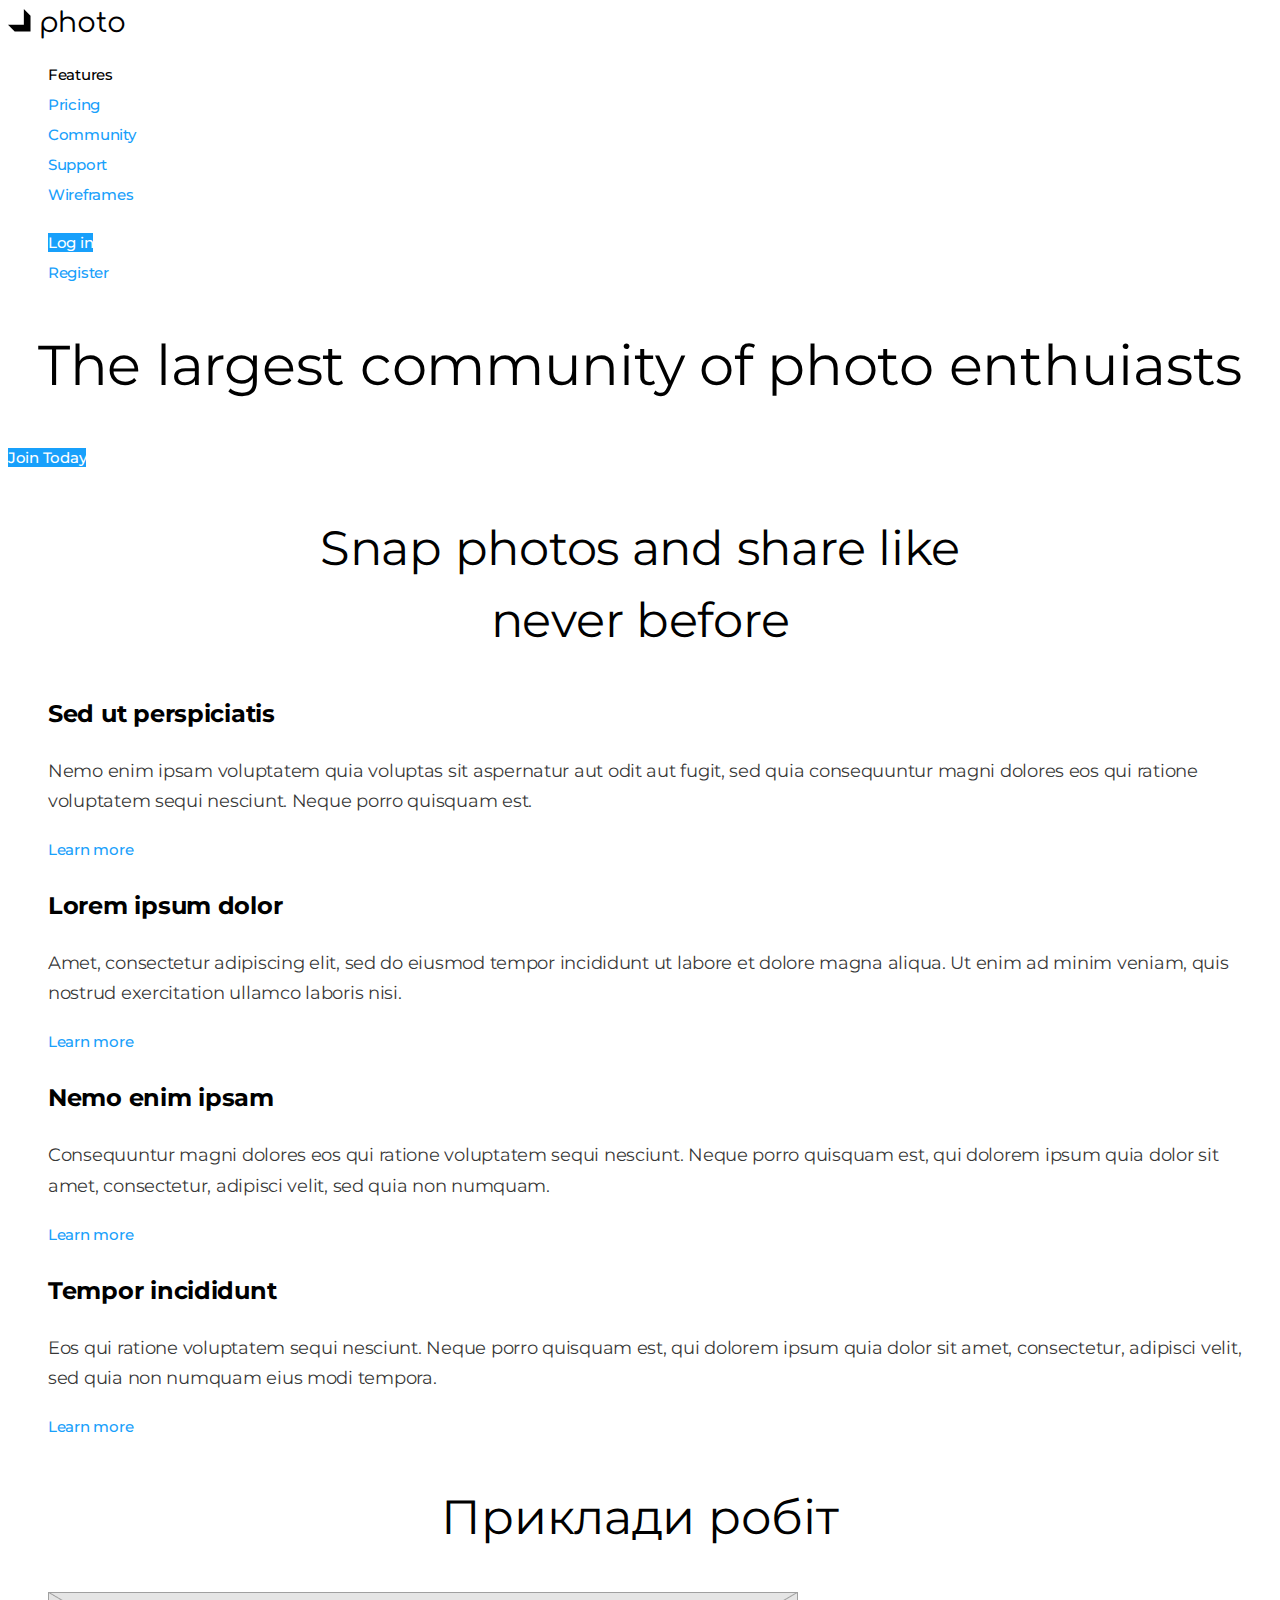
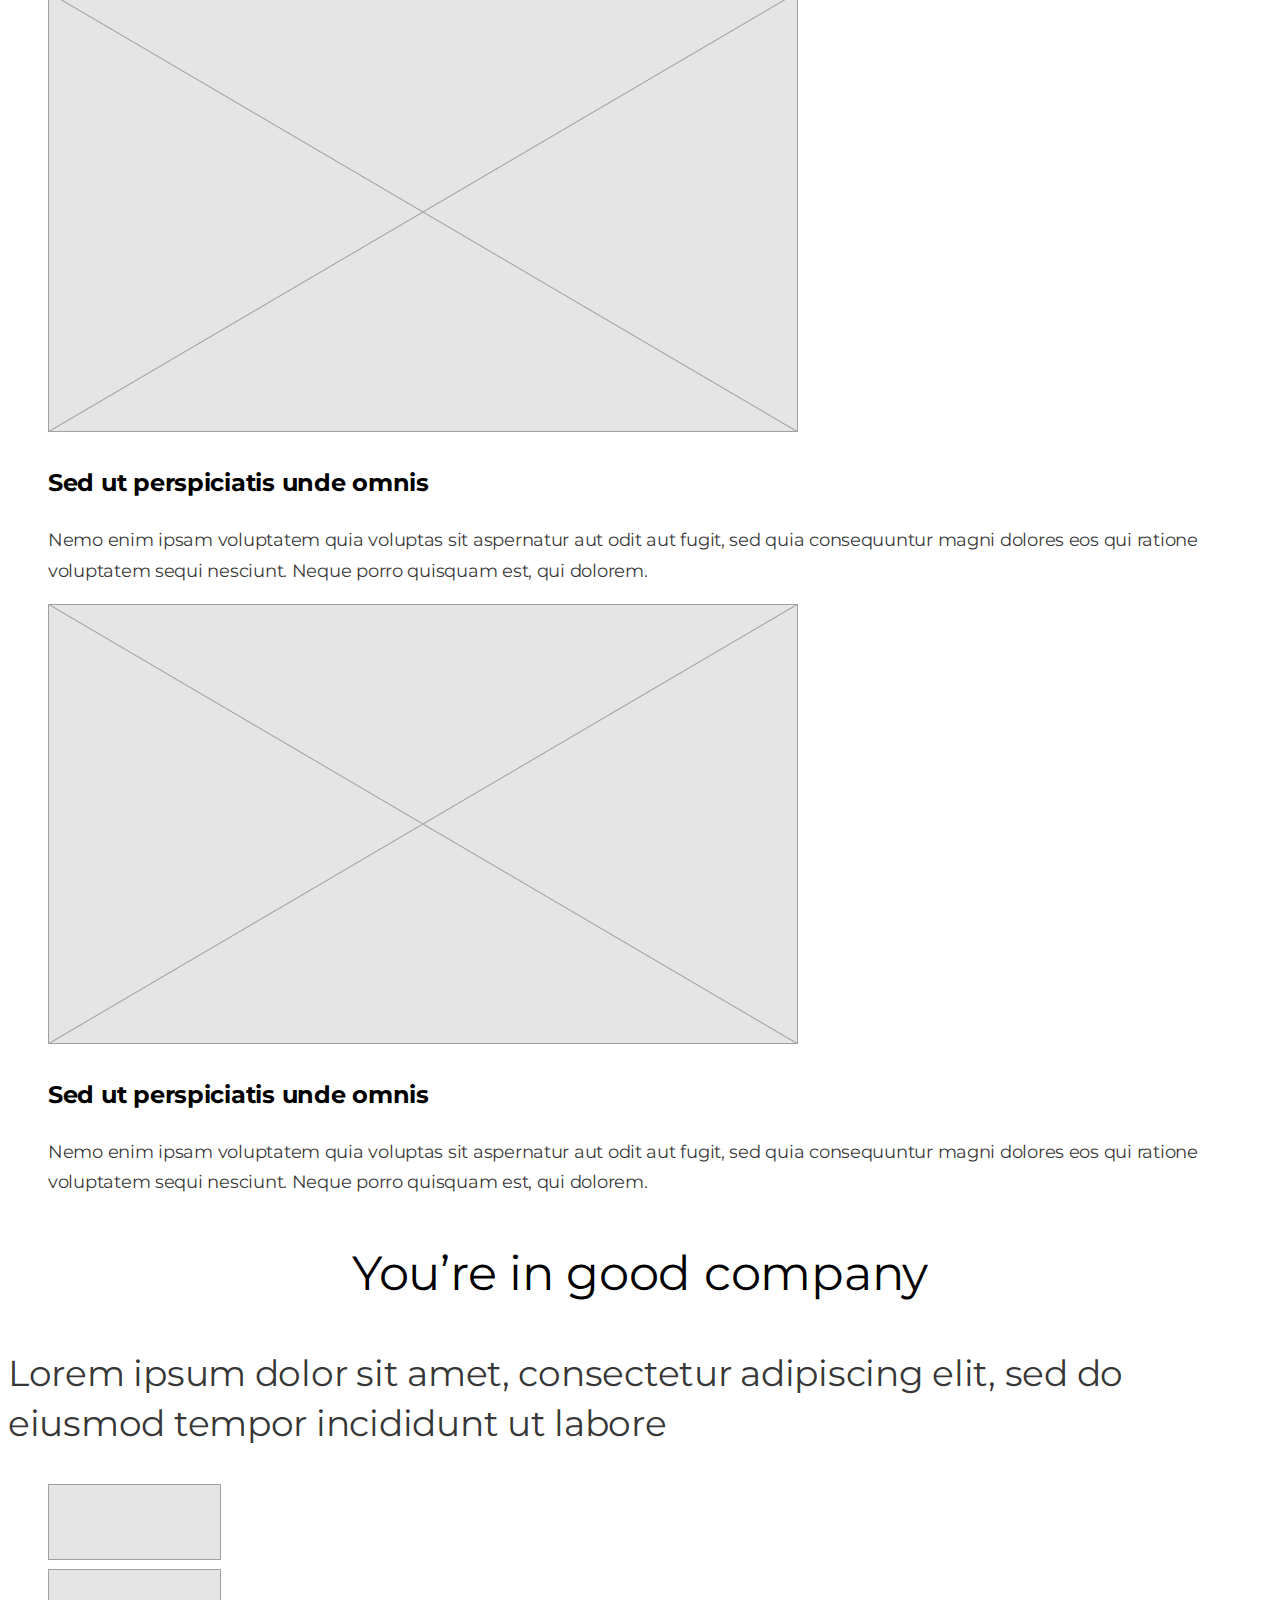
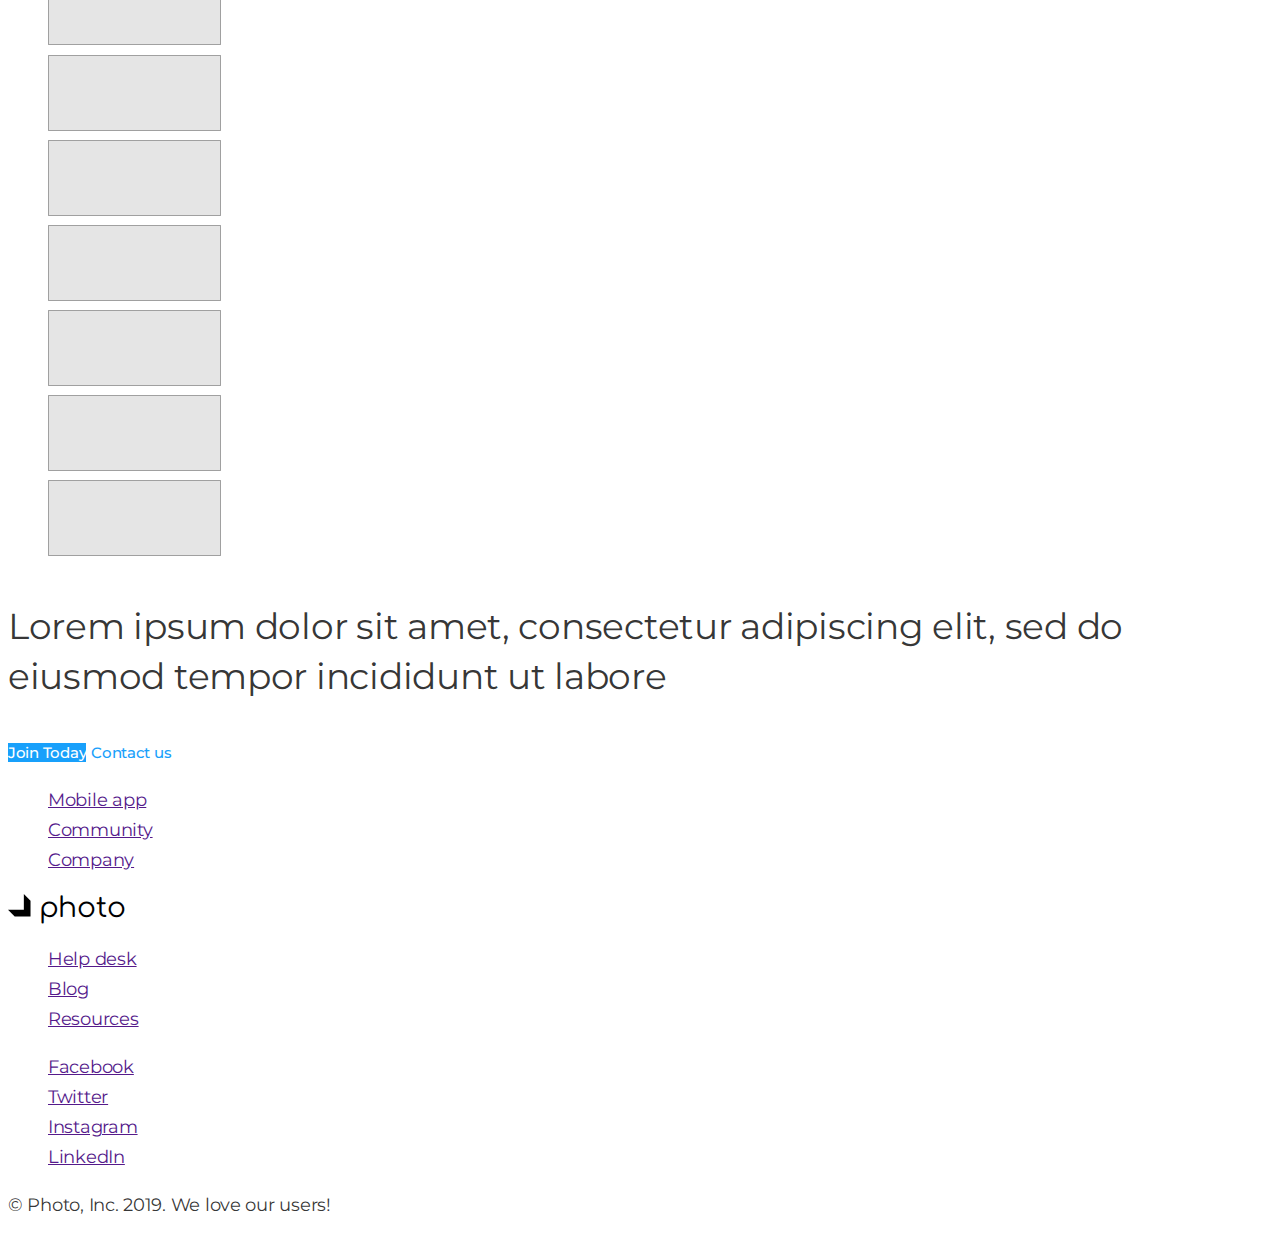
<file: index.html>
<!DOCTYPE html>
<html lang="en">
  <head>
    <meta charset="UTF-8" />
    <meta http-equiv="X-UA-Compatible" content="IE=edge" />
    <meta name="viewport" content="width=device-width, initial-scale=1.0" />
    <title>Photo app</title>
    <link
      href="https://fonts.googleapis.com/css2?family=Comfortaa&family=Montserrat:wght@400;500;700&display=swap"
      rel="stylesheet"
    />

    <link rel="stylesheet" href="./css/main.css" />
  </head>
  <body>
    <!-- Шапка сайта -->
    <header>
      <nav>
        <a href="./index.html" class="logo">
          <img src="./images/logo/logo.svg" alt="Логотип компанії" />
          photo
        </a>

        <ul class="site-nav list">
          <li><a href="" class="link current">Features</a></li>
          <li><a href="" class="link">Pricing</a></li>
          <li><a href="./community.html" class="link">Community</a></li>
          <li><a href="./support.html" class="link">Support</a></li>
          <li><a href="./wireframes.html" class="link">Wireframes</a></li>
        </ul>

        <ul class="auth-nav list">
          <li><a href="" class="button primary">Log in</a></li>
          <li><a href="" class="button secondary">Register</a></li>
        </ul>
      </nav>
    </header>

    <!-- мейн -->
    <main>
      <!-- Герой -->
      <section class="hero">
        <h1 class="hero-title">The largest community of photo enthuiasts</h1>
        <a href="" class="button primary">Join Today</a>
      </section>

      <!-- Перевага -->
      <section class="section">
        <h2 class="section-title">
          Snap photos and share like <br />
          never before
        </h2>

        <ul class="feature-list list">
          <li>
            <h3 class="title">Sed ut perspiciatis</h3>
            <p>
              Nemo enim ipsam voluptatem quia voluptas sit aspernatur aut odit
              aut fugit, sed quia consequuntur magni dolores eos qui ratione
              voluptatem sequi nesciunt. Neque porro quisquam est.
            </p>
            <a href="" class="button secondary">Learn more</a>
          </li>
          <li>
            <h3 class="title">Lorem ipsum dolor</h3>
            <p>
              Amet, consectetur adipiscing elit, sed do eiusmod tempor
              incididunt ut labore et dolore magna aliqua. Ut enim ad minim
              veniam, quis nostrud exercitation ullamco laboris nisi.
            </p>
            <a href="" class="button secondary">Learn more</a>
          </li>
          <li>
            <h3 class="title">Nemo enim ipsam</h3>
            <p>
              Consequuntur magni dolores eos qui ratione voluptatem sequi
              nesciunt. Neque porro quisquam est, qui dolorem ipsum quia dolor
              sit amet, consectetur, adipisci velit, sed quia non numquam.
            </p>
            <a href="" class="button secondary">Learn more</a>
          </li>
          <li>
            <h3 class="title">Tempor incididunt</h3>
            <p>
              Eos qui ratione voluptatem sequi nesciunt. Neque porro quisquam
              est, qui dolorem ipsum quia dolor sit amet, consectetur, adipisci
              velit, sed quia non numquam eius modi tempora.
            </p>
            <a href="" class="button secondary">Learn more</a>
          </li>
        </ul>
      </section>

      <!-- Приклади робіт -->
      <section class="section">
        <h2 class="section-title">Приклади робіт</h2>

        <ul class="work-list list">
          <li>
            <img src="./images/placeholder.png" alt="" width="750" />
            <h3 class="title">Sed ut perspiciatis unde omnis</h3>
            <p>
              Nemo enim ipsam voluptatem quia voluptas sit aspernatur aut odit
              aut fugit, sed quia consequuntur magni dolores eos qui ratione
              voluptatem sequi nesciunt. Neque porro quisquam est, qui dolorem.
            </p>
          </li>
          <li>
            <img src="./images/placeholder.png" alt="" width="750" />
            <h3 class="title">Sed ut perspiciatis unde omnis</h3>
            <p>
              Nemo enim ipsam voluptatem quia voluptas sit aspernatur aut odit
              aut fugit, sed quia consequuntur magni dolores eos qui ratione
              voluptatem sequi nesciunt. Neque porro quisquam est, qui dolorem.
            </p>
          </li>
        </ul>
      </section>

      <!-- Клієнти -->
      <section class="section">
        <h2 class="section-title">You’re in good company</h2>
        <p class="section-description">
          Lorem ipsum dolor sit amet, consectetur adipiscing elit, sed do
          eiusmod tempor incididunt ut labore
        </p>

        <ul class="list">
          <li>
            <a href=""
              ><img src="./images/icon.svg" alt="Логотип компанії"
            /></a>
          </li>
          <li>
            <a href=""
              ><img src="./images/icon.svg" alt="Логотип компанії"
            /></a>
          </li>
          <li>
            <a href=""
              ><img src="./images/icon.svg" alt="Логотип компанії"
            /></a>
          </li>
          <li>
            <a href=""
              ><img src="./images/icon.svg" alt="Лошотип компанії"
            /></a>
          </li>
          <li>
            <a href=""
              ><img src="./images/icon.svg" alt="Логотип компанії"
            /></a>
          </li>
          <li>
            <a href=""
              ><img src="./images/icon.svg" alt="Логотип компанії"
            /></a>
          </li>
          <li>
            <a href=""
              ><img src="./images/icon.svg" alt="Логотип компанії"
            /></a>
          </li>
          <li>
            <a href=""
              ><img src="./images/icon.svg" alt="Логотип компанії"
            /></a>
          </li>
        </ul>
      </section>

      <!-- Реєстрація -->
      <section>
        <p class="section-description">
          Lorem ipsum dolor sit amet, consectetur adipiscing elit, sed do
          eiusmod tempor incididunt ut labore
        </p>

        <div>
          <a href="" class="button primary">Join Today</a>
          <a href="" class="button secondary">Contact us</a>
        </div>
      </section>
    </main>

    <!-- Футер -->
    <footer>
      <ul class="list">
        <li><a href="">Mobile app</a></li>
        <li><a href="">Community</a></li>
        <li><a href="">Company</a></li>
      </ul>

      <a href="./index.html" class="logo">
        <img src="/images/logo/logo.svg" alt="Логотип компанії" />
        photo
      </a>

      <ul class="list">
        <li><a href="">Help desk</a></li>
        <li><a href="">Blog</a></li>
        <li><a href="">Resources</a></li>
      </ul>

      <ul class="list">
        <li><a href="" aria-label="Посилання на Facebook">Facebook</a></li>
        <li><a href="" aria-label="Посилання на Twitter">Twitter</a></li>
        <li><a href="" aria-label="Посилання на Instagram">Instagram</a></li>
        <li><a href="" aria-label="Посилання на LinkedIn">LinkedIn</a></li>
      </ul>

      <p>&copy; Photo, Inc. 2019. We love our users!</p>
    </footer>
  </body>
</html>
</file>
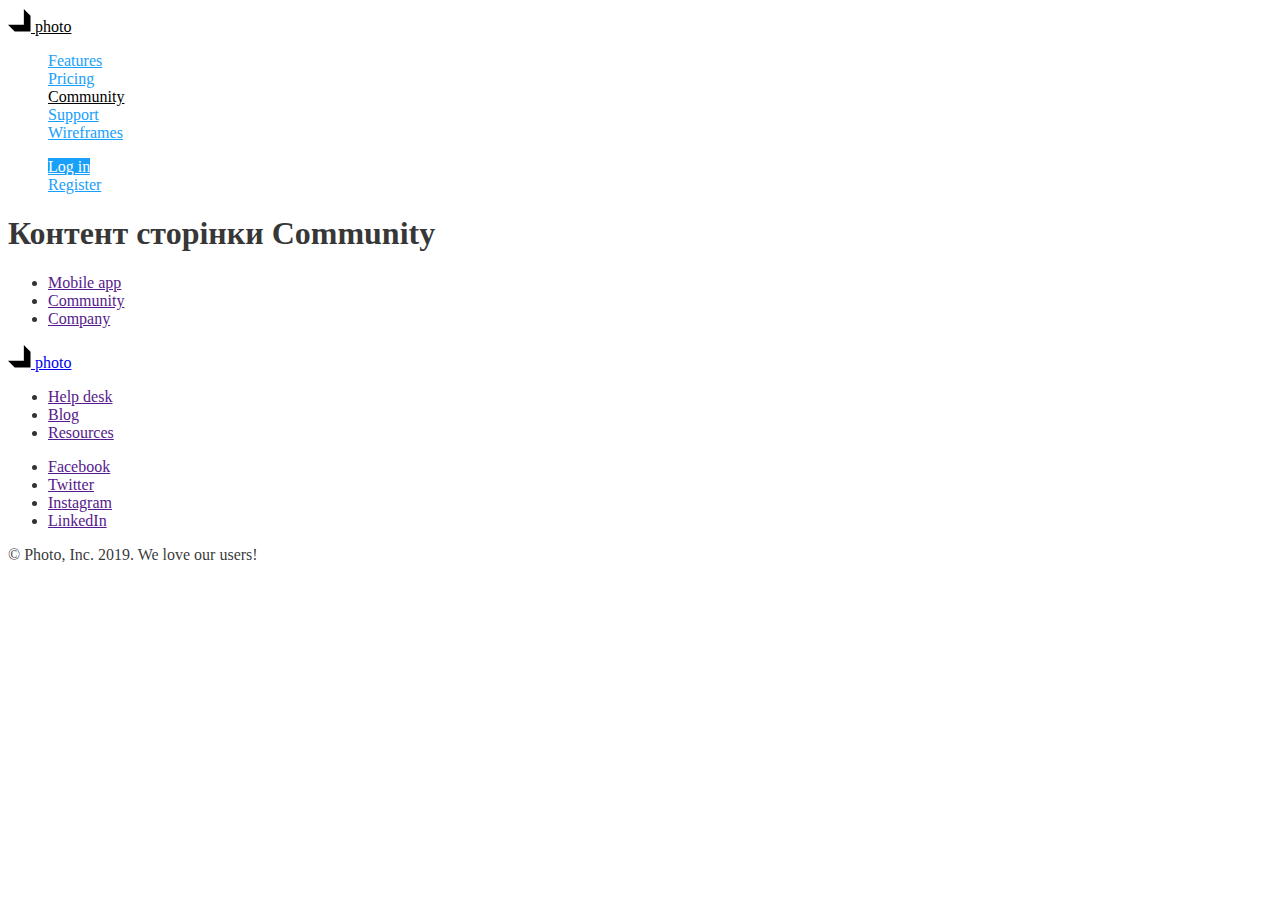
<file: community.html>
<!DOCTYPE html>
<html lang="en">
  <head>
    <meta charset="UTF-8" />
    <meta http-equiv="X-UA-Compatible" content="IE=edge" />
    <meta name="viewport" content="width=device-width, initial-scale=1.0" />
    <title>Document</title>
    <link rel="stylesheet" href="./css/styles.css" />
  </head>
  <body>
    <!-- Шапка сайта -->
    <header>
      <nav>
        <a href="./index.html" class="logo">
          <img src="/images/logo/logo.svg" alt="Логотип компанії" />
          photo
        </a>

        <ul class="site-nav list">
          <li><a href="./index.html" class="link">Features</a></li>
          <li><a href="" class="link">Pricing</a></li>
          <li><a href="./community.html" class="link current">Community</a></li>
          <li><a href="./support.html" class="link">Support</a></li>
          <li><a href="./wireframes.html" class="link">Wireframes</a></li>
        </ul>

        <ul class="auth-nav list">
          <li><a href="" class="button primary">Log in</a></li>
          <li><a href="" class="button secondary">Register</a></li>
        </ul>
      </nav>
    </header>

    <h1>Контент сторінки Community</h1>

    <!-- Футер -->
    <footer>
      <ul>
        <li><a href="">Mobile app</a></li>
        <li><a href="">Community</a></li>
        <li><a href="">Company</a></li>
      </ul>

      <a href="./index.html">
        <img src="/images/logo/logo.svg" alt="Логотип компанії" />
        photo
      </a>

      <ul>
        <li><a href="">Help desk</a></li>
        <li><a href="">Blog</a></li>
        <li><a href="">Resources</a></li>
      </ul>

      <ul>
        <li><a href="" aria-label="Посилання на Facebook">Facebook</a></li>
        <li><a href="" aria-label="Посилання на Twitter">Twitter</a></li>
        <li><a href="" aria-label="Посилання на Instagram">Instagram</a></li>
        <li><a href="" aria-label="Посилання на LinkedIn">LinkedIn</a></li>
      </ul>

      <p>&copy; Photo, Inc. 2019. We love our users!</p>
    </footer>
  </body>
</html>
</file>
<file: css/main.css>
/*Колір основного тексту #000000 */

/* Вторинний колір тексту rgba(0, 0, 0, 0.8) */

/* білий #ffffff */

/* акцент #18A0FB */

/* вторинний колір фону #F5F5F5 */

:root {
  --primary-text-color: rgba(0, 0, 0, 0.8);
  --title-text-color: #000000;
  --accent-color: #18a0fb;
  --primary-white-color: #ffffff;
}

body {
  background-color: var(--ptimary-white-color);
  color: var(--primary-text-color);

  font-family: Montserrat, sans-serif;
  letter-spacing: -0.015em;
  font-size: 18px;
  line-height: 1.67;
}

.list {
  list-style: none;
}

/* Logo */
.logo {
  color: var(--title-text-color);
  font-family: Comfortaa, cursive;
  font-size: 28px;
  line-height: 1.14;
  text-decoration: none;
}

.logo:hover {
  color: var(--accent-color);
}

/* Site-nav */

.site-nav .link {
  color: var(--accent-color);
  font-weight: 500;
  font-size: 15px;
  line-height: 1.2;
  text-decoration: none;
}

.site-nav .link:hover,
.site-nav .link:focus {
  color: var(--title-text-color);
}

.site-nav .link.current {
  color: var(--title-text-color);
}
/* Герой */
.hero-title {
  color: var(--title-text-color);
  font-weight: 400;
  font-size: 56px;
  line-height: 1.43;
  text-align: center;
}

/* Секція */
.section-title {
  color: var(--title-text-color);
  font-weight: 400;
  font-size: 48px;
  line-height: 1.5;
  text-align: center;
}

.section-description {
  font-size: 36px;
  line-height: 1.39;
}

/* Feature та Examples*/
.feature-list .title,
.work-list .title {
  color: var(--title-text-color);
  font-weight: 700;
  font-size: 24px;
  line-height: 1.5;
}

/* Button */

.button {
  color: var(--title-text-color);
  background-color: var(--ptimary-white-color);
  font-weight: 500;
  font-size: 15px;
  line-height: 1.2;
  text-decoration: none;
}
.button.primary {
  color: var(--primary-white-color);
  background-color: var(--accent-color);
}

.button.secondary {
  color: var(--accent-color);
  background-color: var(--primary-white-color);
}
</file>
<file: css/styles.css>
/*Колір основного тексту #000000 */

/* Вторинний колір тексту rgba(0, 0, 0, 0.8) */

/* білий #ffffff */

/* акцент #18A0FB */

/* вторинний колір фону #F5F5F5 */

:root {
  --primary-text-color: rgba(0, 0, 0, 0.8);
  --title-text-color: #000000;
  --accent-color: #18a0fb;
  --primary-white-color: #ffffff;
}

body {
  background-color: var(--ptimary-white-color);
  color: var(--primary-text-color);
}

.list {
  list-style: none;
}

.logo {
  color: var(--title-text-color);
}

.logo:hover {
  color: var(--accent-color);
}

/* Site-nav */

.site-nav .link {
  color: var(--accent-color);
}

.site-nav .link:hover,
.site-nav .link:focus {
  color: var(--title-text-color);
}

.site-nav .link.current {
  color: var(--title-text-color);
}
/* Герой */
.hero-title {
  color: var(--title-text-color);
}

/* Секція */
.section-title {
  color: var(--title-text-color);
}

/* Feature */
.feature-list .title {
  color: var(--title-text-color);
}

/* Examples */
.work-list .title {
  color: var(--title-text-color);
}

/* Button */

.button {
  color: var(--title-text-color);
  background-color: var(--ptimary-white-color);
}
.button.primary {
  color: var(--primary-white-color);
  background-color: var(--accent-color);
}

.button.secondary {
  color: var(--accent-color);
  background-color: var(--primary-white-color);
}
</file>
